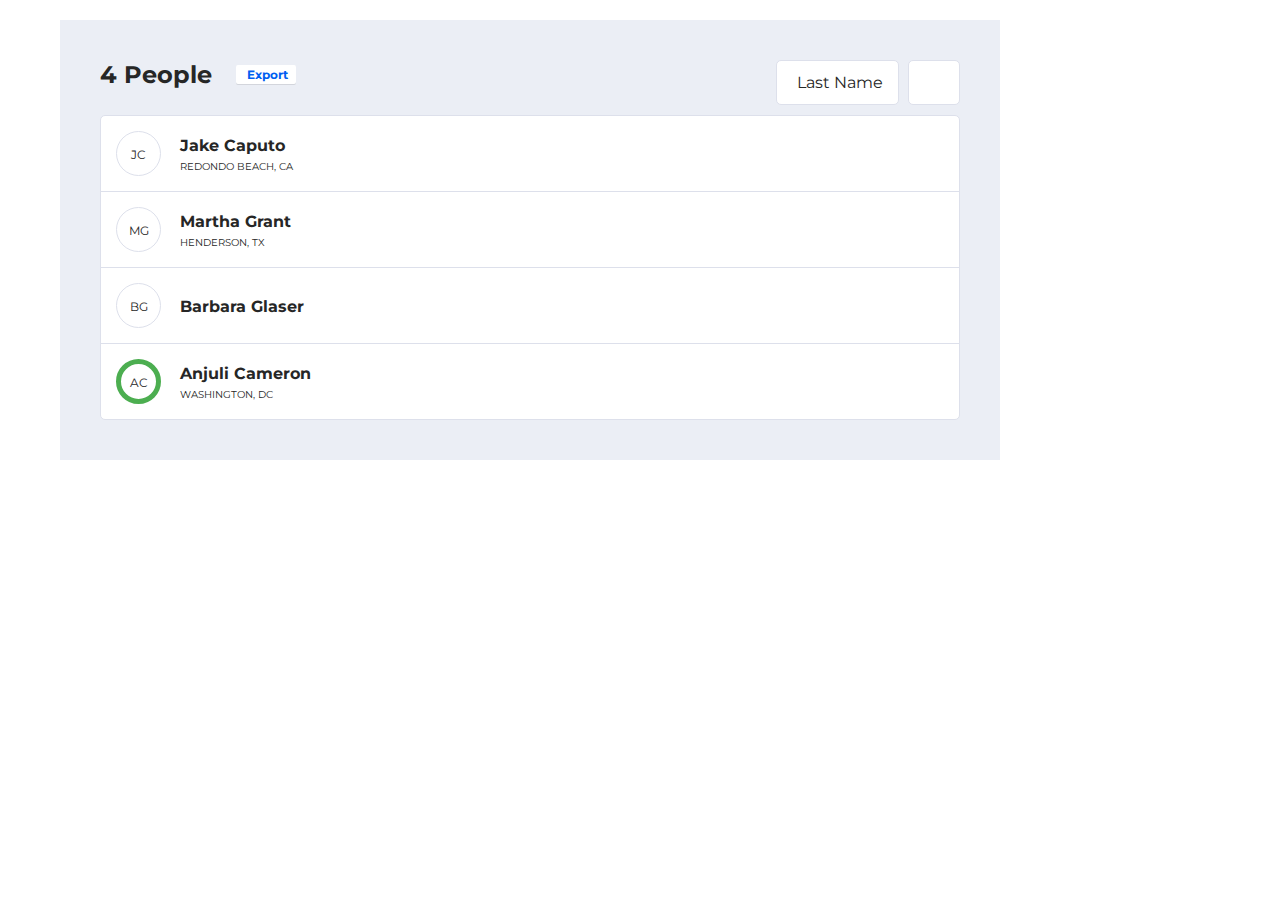
<file: challenge.html>
<!DOCTYPE html>
<html lang="en-US">
  <head>
    <!-- Meta -->
    <meta charset="utf-8">
    <meta name="viewport" content="width=device-width, initial-scale=1">

    <title>User Dashboard</title>

    <!-- Stylesheets -->
    <link href="https://fonts.googleapis.com/css?family=Montserrat:400,600" rel="stylesheet">
    <link rel="stylesheet" href="https://use.fontawesome.com/releases/v5.7.1/css/all.css" integrity="sha384-fnmOCqbTlWIlj8LyTjo7mOUStjsKC4pOpQbqyi7RrhN7udi9RwhKkMHpvLbHG9Sr" crossorigin="anonymous">
    <link href="./stylesheets/challenge.css" rel="stylesheet">
  </head>
  <body>
    <div class="container">
      <section class="people-tracker dashboard-section">

        <div class="header">
          <div class="title">
            <h2>4 People</h2>
            <a href="#" class="btn-small"><i class="fas fa-file-download"></i> Export</a>
          </div>
          <div class="toggles">
            <button class="sort-btn"><i class="fas fa-sort-alpha-up"></i> Last Name</button>
            <div class="switch-views">
                <i class="fas fa-list selected"></i>
                <i class="far fa-chart-bar"></i>
                <i class="far fa-map"></i>
            </div>
          </div>
        </div>

        <div class="section-body">
          <div class="card">
            <div class="support-circle">JC</div>
            <div class="gen-info">
              <h3>Jake Caputo</h3>
              <p class="tag">Redondo Beach, CA</p>
            </div>
            <button class="dropdown">
              <i class="fas fa-chevron-down"></i>
            </button>
            <div class="contact">
                <i class="far fa-envelope has-info"></i>
                <i class="fas fa-phone has-info"></i>
                <i class="far fa-comment-alt"></i>
                <i class="fas fa-map-marker-alt has-info"></i>
            </div>
            <ul class="more-info">
                <li><span>Email:</span><a href="mailto:abc@gmail.com">abc@gmail.com</a></li>
                <li><span>Telephone:</span><a href="tel:123-456-7890">123-456-7890</a></li>
                <li><span>Address:</span>123 N Lauren St, Apt 2<br>Chicago, IL 60601</li>
              </ul>
          </div>
          <div class="card">
            <div class="support-circle">MG</div>
            <div class="gen-info">
              <h3>Martha Grant</h3>
              <p class="tag">Henderson, TX</p>
            </div>
            <button class="dropdown">
                <i class="fas fa-chevron-down"></i>
              </button>
            <div class="contact">
                <i class="far fa-envelope"></i>
                <i class="fas fa-phone has-info"></i>
                <i class="far fa-comment-alt has-info"></i>
                <i class="fas fa-map-marker-alt has-info"></i>
            </div>
            <ul class="more-info">
                <li><span>Email:</span><a href="mailto:abc@gmail.com">abc@gmail.com</a></li>
                <li><span>Telephone:</span><a href="tel:123-456-7890">123-456-7890</a></li>
                <li><span>Address:</span>123 N Lauren St, Apt 2<br>Chicago, IL 60601</li>
              </ul>
          </div>
          <div class="card">
            <div class="support-circle">BG</div>
            <div class="gen-info">
              <h3>Barbara Glaser</h3>
            </div>
            <button class="dropdown">
                <i class="fas fa-chevron-down"></i>
              </button>
            <div class="contact">
                <i class="far fa-envelope has-info"></i>
                <i class="fas fa-phone has-info"></i>
                <i class="far fa-comment-alt"></i>
                <i class="fas fa-map-marker-alt"></i>
            </div>
            <ul class="more-info">
                <li><span>Email:</span><a href="mailto:abc@gmail.com">abc@gmail.com</a></li>
                <li><span>Telephone:</span><a href="tel:123-456-7890">123-456-7890</a></li>
                <li><span>Address:</span>123 N Lauren St, Apt 2<br>Chicago, IL 60601</li>
              </ul>
          </div>
          <div class="card">
            <div class="support-circle full-support">AC</div>
            <div class="gen-info">
              <h3>Anjuli Cameron</h3>
              <p class="tag">Washington, DC</p>
            </div>
            <button class="dropdown">
                <i class="fas fa-chevron-down"></i>
              </button>
            <div class="contact">
                <i class="far fa-envelope has-info"></i>
                <i class="fas fa-phone has-info"></i>
                <i class="far fa-comment-alt has-info"></i>
                <i class="fas fa-map-marker-alt has-info"></i>
            </div>
            <ul class="more-info">
              <li><span>Email:</span><a href="mailto:abc@gmail.com">abc@gmail.com</a></li>
              <li><span>Telephone:</span><a href="tel:123-456-7890">123-456-7890</a></li>
              <li><span>Address:</span>123 N Lauren St, Apt 2<br>Chicago, IL 60601</li>
            </ul>
          </div>
        </div>
      </section>
    </div>
    <script src="./scripts/jquery-3.3.1.min.js"></script>
    <script src="./scripts/app.js"></script>
  </body> 
</html>
</file>
<file: stylesheets/challenge.css>
/* http://meyerweb.com/eric/tools/css/reset/ 
   v2.0 | 20110126
   License: none (public domain)
   CSS Reset
*/

html, body, div, span, applet, object, iframe,
h1, h2, h3, h4, h5, h6, p, blockquote, pre,
a, abbr, acronym, address, big, cite, code,
del, dfn, em, img, ins, kbd, q, s, samp,
small, strike, strong, sub, sup, tt, var,
b, u, i, center,
dl, dt, dd, ol, ul, li,
fieldset, form, label, legend,
table, caption, tbody, tfoot, thead, tr, th, td,
article, aside, canvas, details, embed, 
figure, figcaption, footer, header, hgroup, 
menu, nav, output, ruby, section, summary,
time, mark, audio, video {
	margin: 0;
	padding: 0;
	border: 0;
	font-size: 100%;
	font: inherit;
	vertical-align: baseline;
}
/* HTML5 display-role reset for older browsers */
article, aside, details, figcaption, figure, 
footer, header, hgroup, menu, nav, section {
	display: block;
}
body {
	line-height: 1;
}
ol, ul {
	list-style: none;
}
blockquote, q {
	quotes: none;
}
blockquote:before, blockquote:after,
q:before, q:after {
	content: '';
	content: none;
}
table {
	border-collapse: collapse;
	border-spacing: 0;
}

/* GENERAL */
* {
	box-sizing: border-box;	
}

html,
body,
button {
	font: normal 16px 'Montserrat', sans-serif;
	color: #262626;
}

.container {
	max-width: 1200px;
	margin: 0 auto;
}

a {
	text-decoration: none;
	color: #005FF1;
}

h2 {
	font-size: 1.5rem;
	font-weight: bold;
}

h3 {
	font-weight: bold;
}

.tag {
	font-size: 0.625rem;
	text-transform: uppercase;
}

.btn-small {
	font-weight: bold;
	font-size: 0.75rem;
	background-color: white;
	border-radius: 2px;
	padding: 2px 8px;
	box-shadow: 0 1px rgba(0, 0, 0, 0.1);
	transition: 0.2s ease-in-out;
	display: inline-block;
}

.btn-small i {
	margin-right: 3px;
}

.btn-small:hover {
	color: white;
	background-color: #005FF1;
	box-shadow: 0 1px 3px rgba(0, 0, 0, 0.5);
}

.sort-btn {
	background-color: white;
	border-radius: 5px;
	padding: 12px 15px;
	border: 1px solid #DDE0EB;
	color: #262626;
	height: 45px;
}

.sort-btn i {
	margin-right: 5px;
}

.support-circle {
	height: 45px;
	width: 45px;
	border: 1px solid #DDE0EB;
	border-radius: 100%;
	font-size: 0.75rem;
	line-height: 45px;
	text-align: center;
	display: inline-block;
}

.full-support {
	border: 5px solid #4CAE50;
	line-height: 38px;
}

.card {
	padding: 15px;
	border-bottom: 1px solid #DDE0EB;
}

.card:last-of-type {
	border-bottom: 0;
}

/* DASHBOARD GENERAL */

.dashboard-section {
	background-color: #EBEEF5;
	padding: 16px;
	margin: 20px;
}

.section-body {
	background-color: white;
	border: 1px solid #DDE0EB;
	border-radius: 5px;
	margin-top: 10px;
}

/* DASHBOARD - PEOPLE TRACKER */
.people-tracker h2,
.people-tracker .btn-small,
.people-tracker .toggles,
.people-tracker button,
.people-tracker .switch-views,
.people-tracker .gen-info {
	display: inline-block;
	vertical-align: middle;
}

.title {
	margin-bottom: 10px;
}

.dashboard-section .btn-small {
	margin: 0 20px;	
}

.switch-views {
	color: #DDE0EB;
	font-size: 1.5rem;
	height: 45px;
	background-color: white;
	border-radius: 5px;
	padding: 6px 10px;
	border: 1px solid #DDE0EB;
}

.switch-views .selected {
	color: #005FF1;
}

.switch-views i {
	margin: 0 5px;
}

.people-tracker .support-circle {
	margin-right: 15px;
}

.people-tracker .contact {
	font-size: 0;
	color: #DDE0EB;
	max-height: 0;
	transition: max-height 0.3s ease-in-out, padding 0.3s ease-in-out;
}

.people-tracker .contact .has-info {
	color: #005FF1;
}

.people-tracker .contact i {
	margin-right: 8px;
}

.people-tracker .more-info {
	display: none;
}

.people-tracker .dropdown {
	background-color: transparent;
	border: 0;
	float: right;
	margin-top: 15px;
}

.people-tracker .dropdown.open i {
	transform: rotate(180deg);
}

.people-tracker .dropdown.open + .contact {
	max-height: 200px;
	transition: max-height 0.3s ease-in-out, padding 0.3s ease-in-out;
	font-size: 1.125rem;
	padding: 15px 0;
}

.more-info span {
	font-weight: bold;
	display: block;
}

@media only screen and (min-width: 768px) {
	.dashboard-section {
		background-color: #EBEEF5;
		padding: 40px;
		margin: 20px;
	}

	.people-tracker {
		max-width: 940px;
	}

	.dashboard-section .header {
		display: flex;
		display: -webkit-flex;
		justify-content: space-between;
		-webkit-justify-content: space-between;
	}

	.dashboard-section .sort-btn {
		margin: 0 5px;
	}

	.dashboard-section .toggles {
		float: right;
	}

	.people-tracker .card .gen-info,
	.people-tracker .card p {
		display: inline-block;
	}

	.people-tracker .contact,
	.people-tracker .dropdown {
		float: right;
    		margin: 12px 0;
	}

	.people-tracker .contact {
		margin-right: 40px;
		font-size: 1.125rem;
		padding: 0;
	}

	.more-info li {
		display: inline-block;
		width: 20%;
		vertical-align: top;
	}

	.people-tracker .more-info {
		display: block;
		max-height: 0;
		font-size: 0;
		transition: max-height 0.3s ease-in-out;
	}

	.people-tracker .dropdown.open + .contact {
		padding: 0;
	}
	.people-tracker .dropdown.open ~ .more-info {
		max-height: 500px;
		font-size: 0.75rem;
		transition: max-height 0.3s ease-in-out, padding 0.2s ease-in-out;
		padding-top: 15px;
	}
}
</file>
